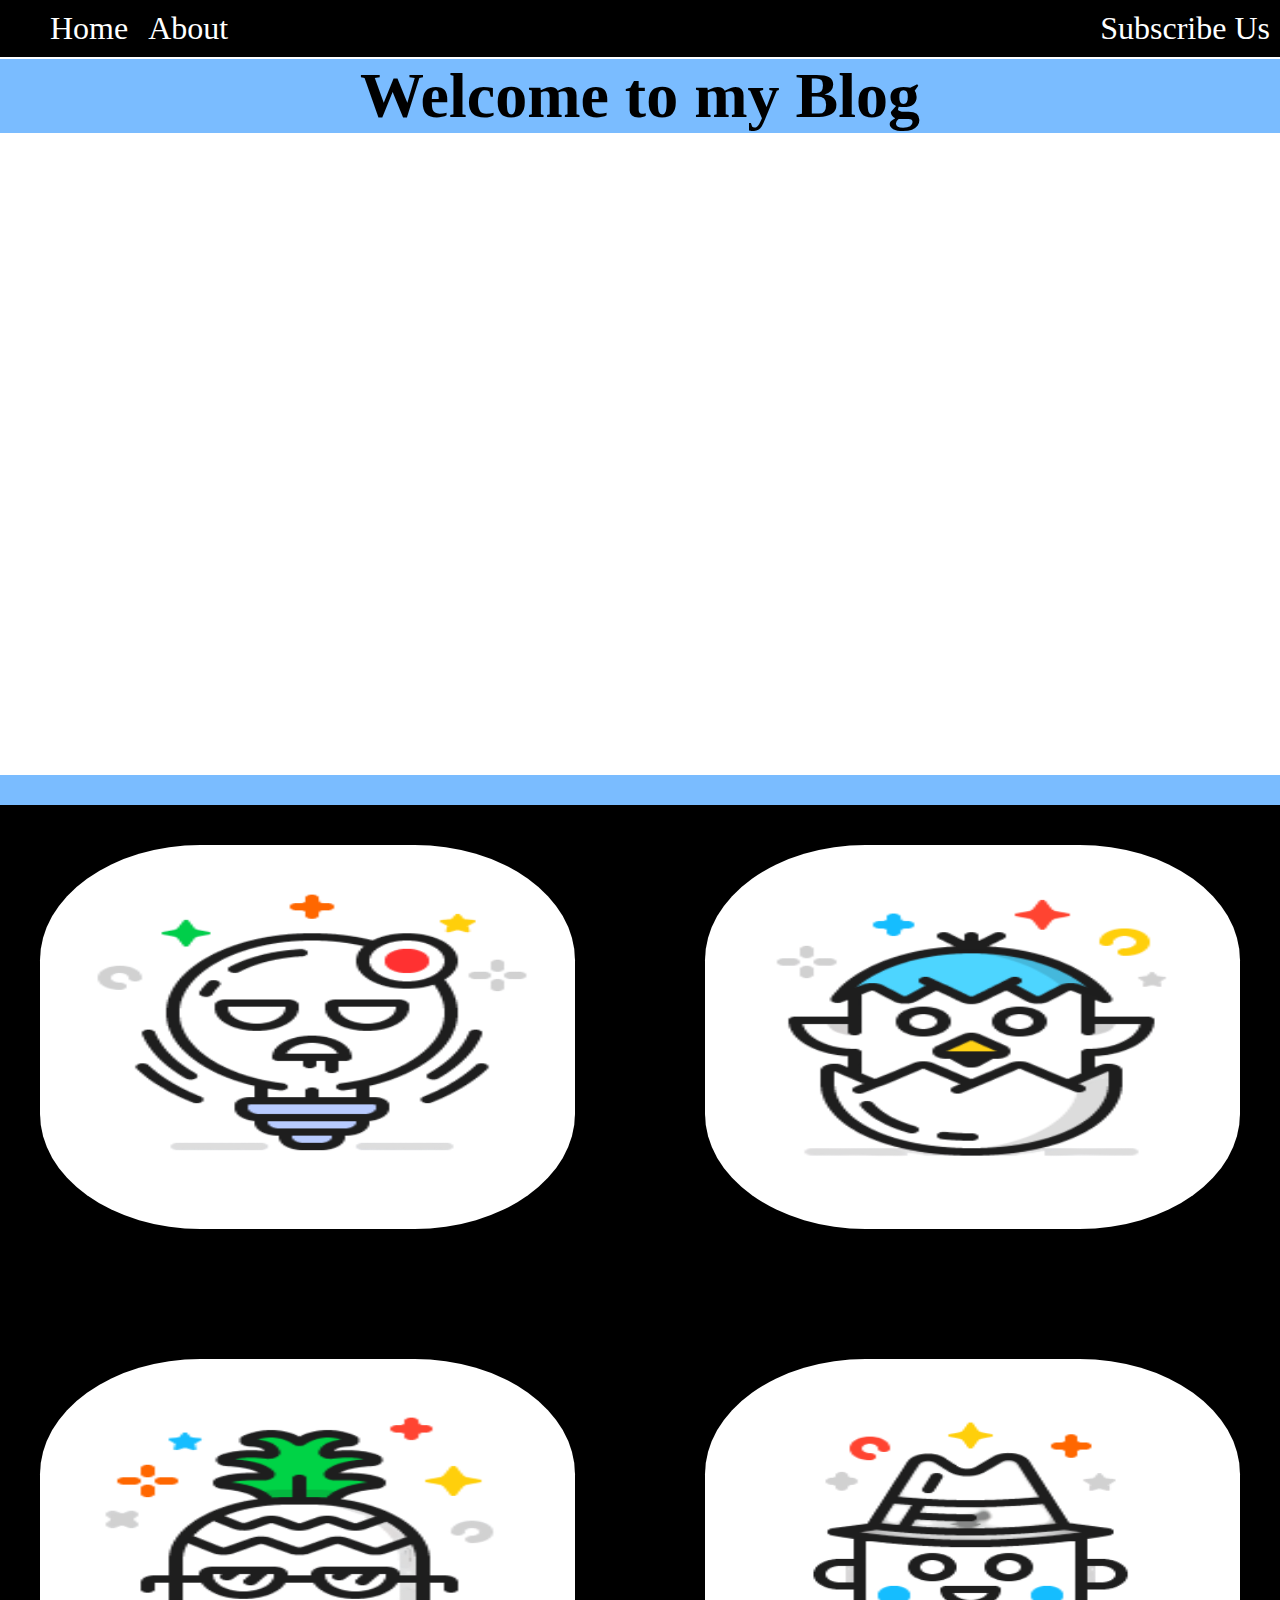
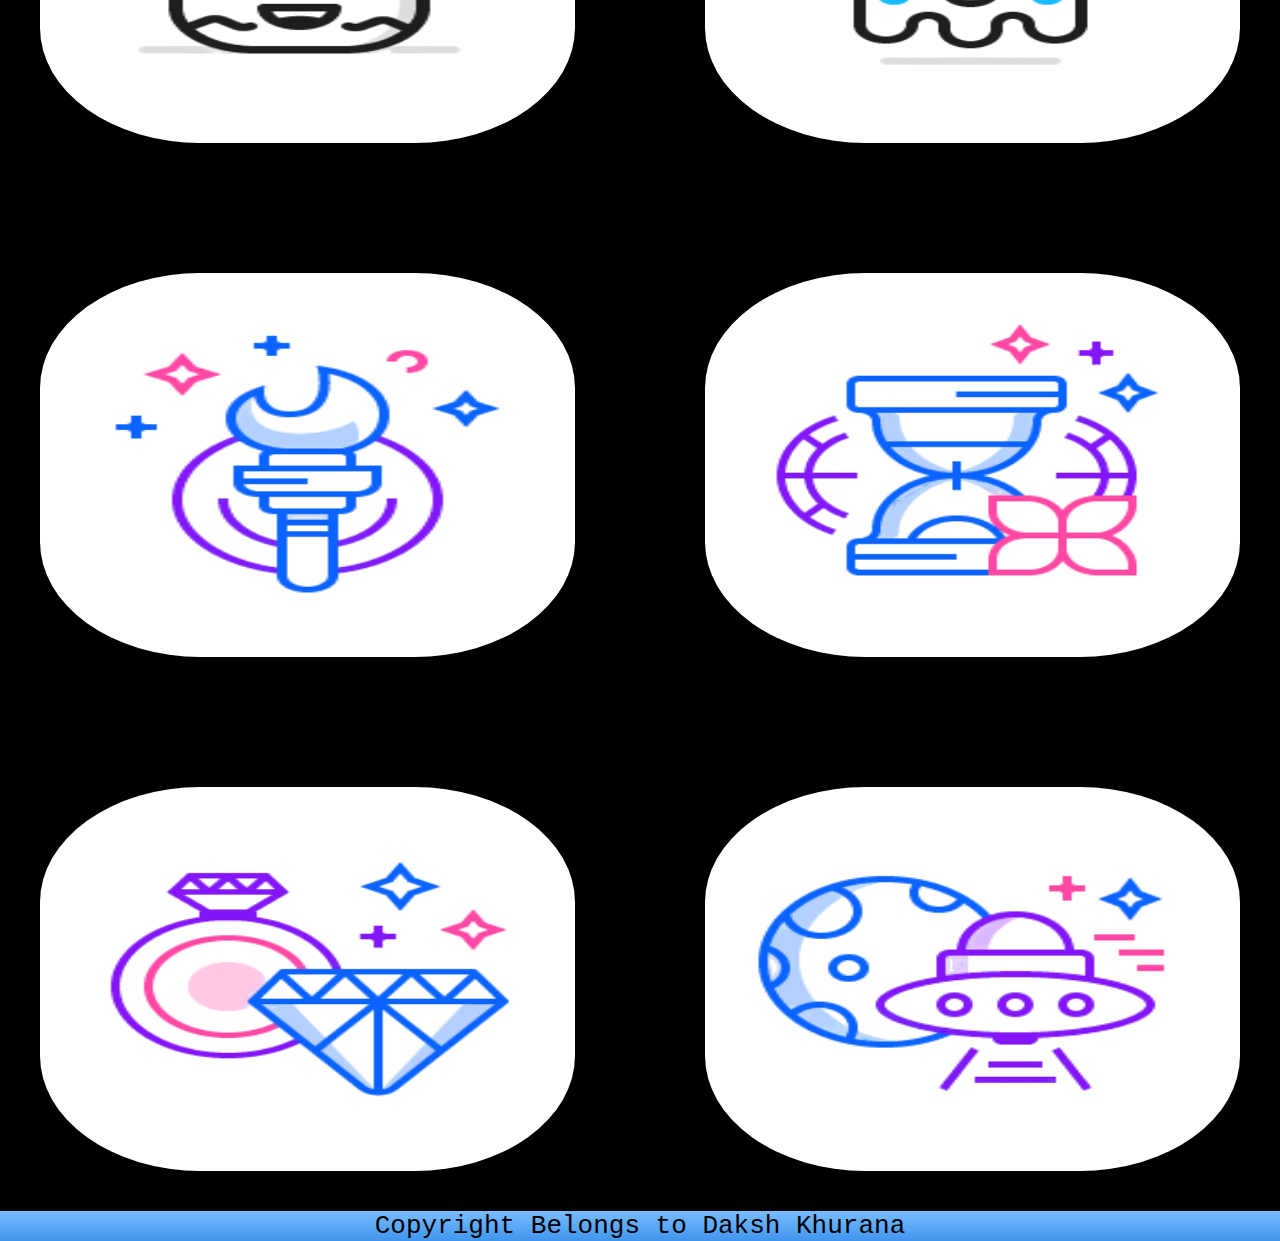
<file: index.html>
<!DOCTYPE html>
<html>
<head>
	<title> Website with CSS grid + Bootstrap</title>
	<link rel="stylesheet" type="text/css" href="style.css">
</head>
<body>
	<nav class="nav sticky">
		<ul class="main-nav">
        	<!-- NAVIGATION BAR-->
			<li><a href="https://www.Dakshkhuranablog.ml/index.html"> Home  </a></li>
			<li><a href=""> About </a></li>
			<li class="push"><a href="https://Subscribe.Dakshkhuranablog.ml/index"> Subscribe Us </a></li>
		</ul>
	</nav>
	<h1 class="text-uppercase"><strong> Welcome to my Blog</strong></h1>

					<div class="fling-minislide">
  						<img src="./images/header3.jpg" alt="Slide 4" />
  						<img src="./images/header2.jpg" alt="Slide 2" />
 						<img src="./images/header4.jpg" alt="Slide 1" />
    					<img src="./images/header5.jpg" alt="Slide 3" />
					</div>

					<div class="zone black grid-wrapper">
							<div class="box zone"><img src="./images/1.png"></div>
							<div class="box zone"><img src="./images/2.png"></div>
							<div class="box zone"><img src="./images/3.png"></div>
							<div class="box zone"><img src="./images/4.png"></div>
							<div class="box zone"><img src="./images/5.png"></div>
							<div class="box zone"><img src="./images/6.png"></div>					
							<div class="box zone"><img src="./images/7.png"></div>
							<div class="box zone"><img src="./images/9.png"></div>
							
				</div>

	<footer class="zone blue">Copyright Belongs to Daksh Khurana</footer>

</body>
</html>
</file>
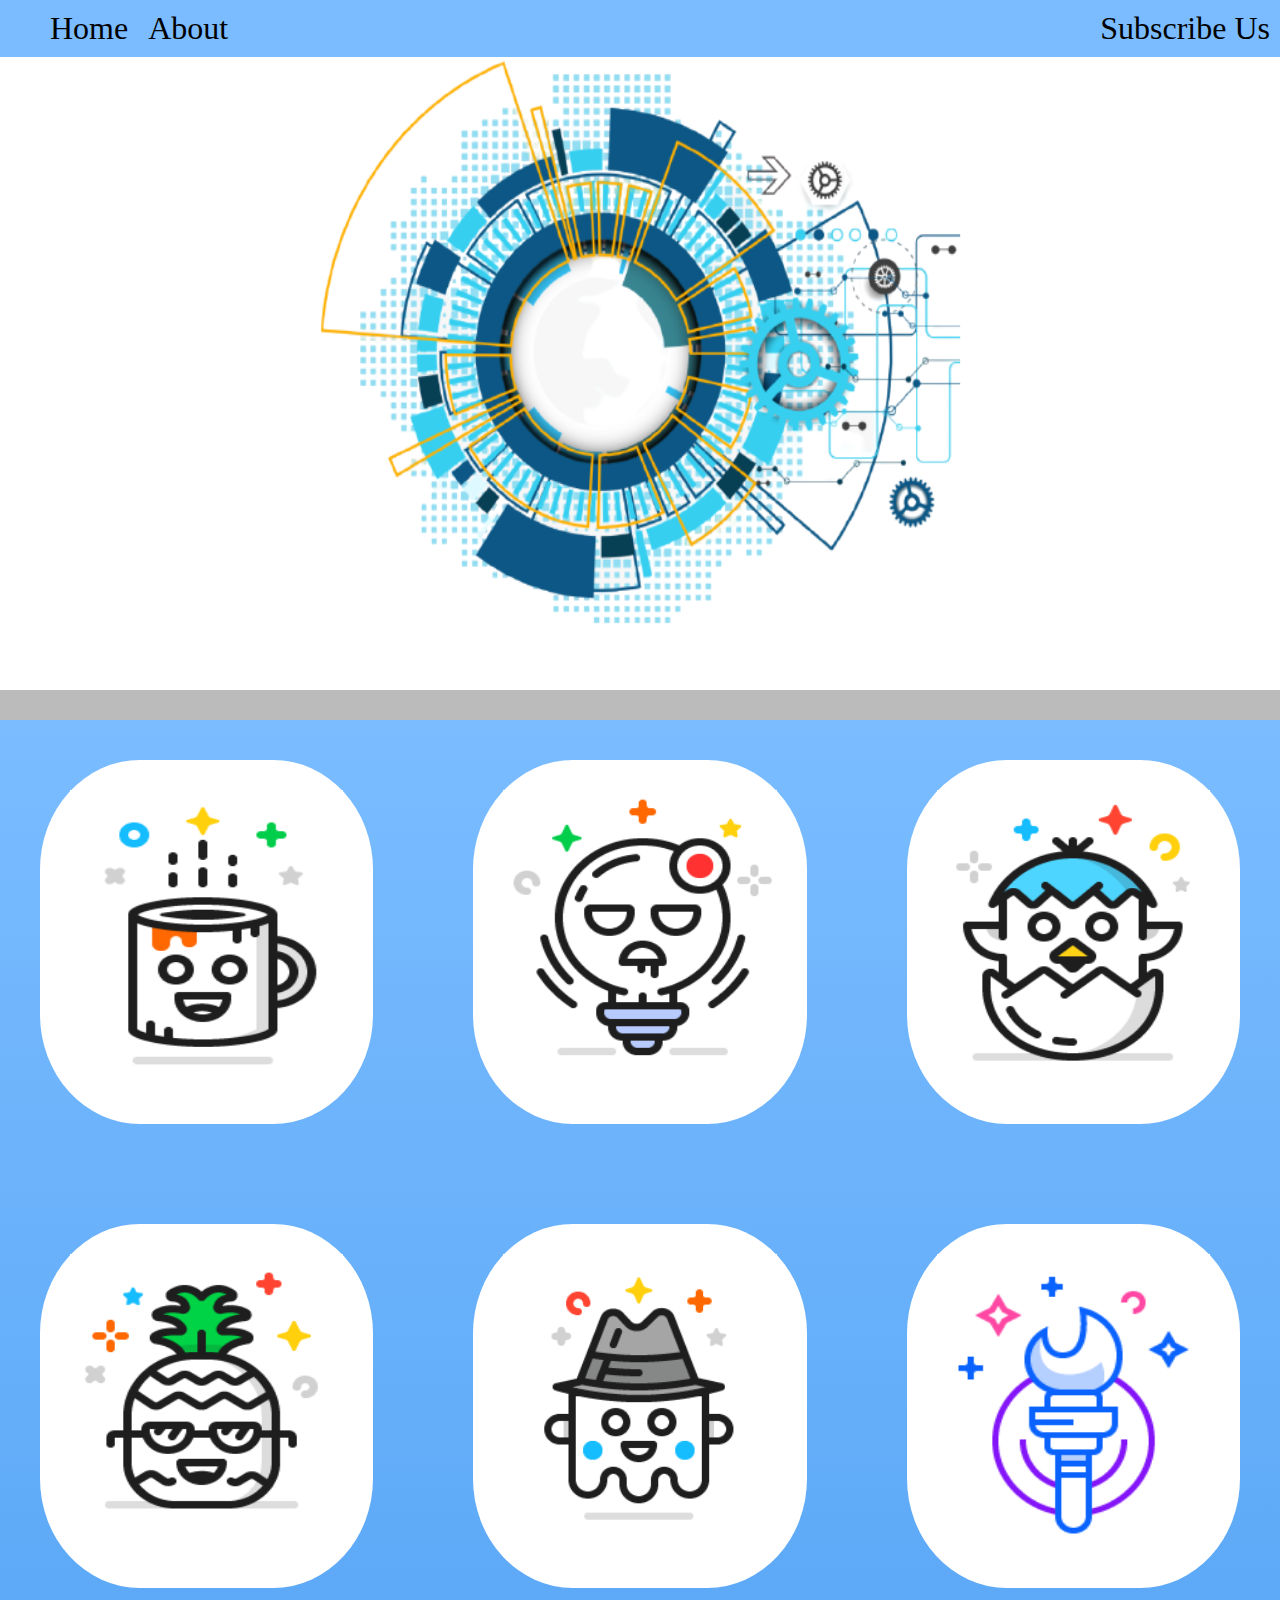
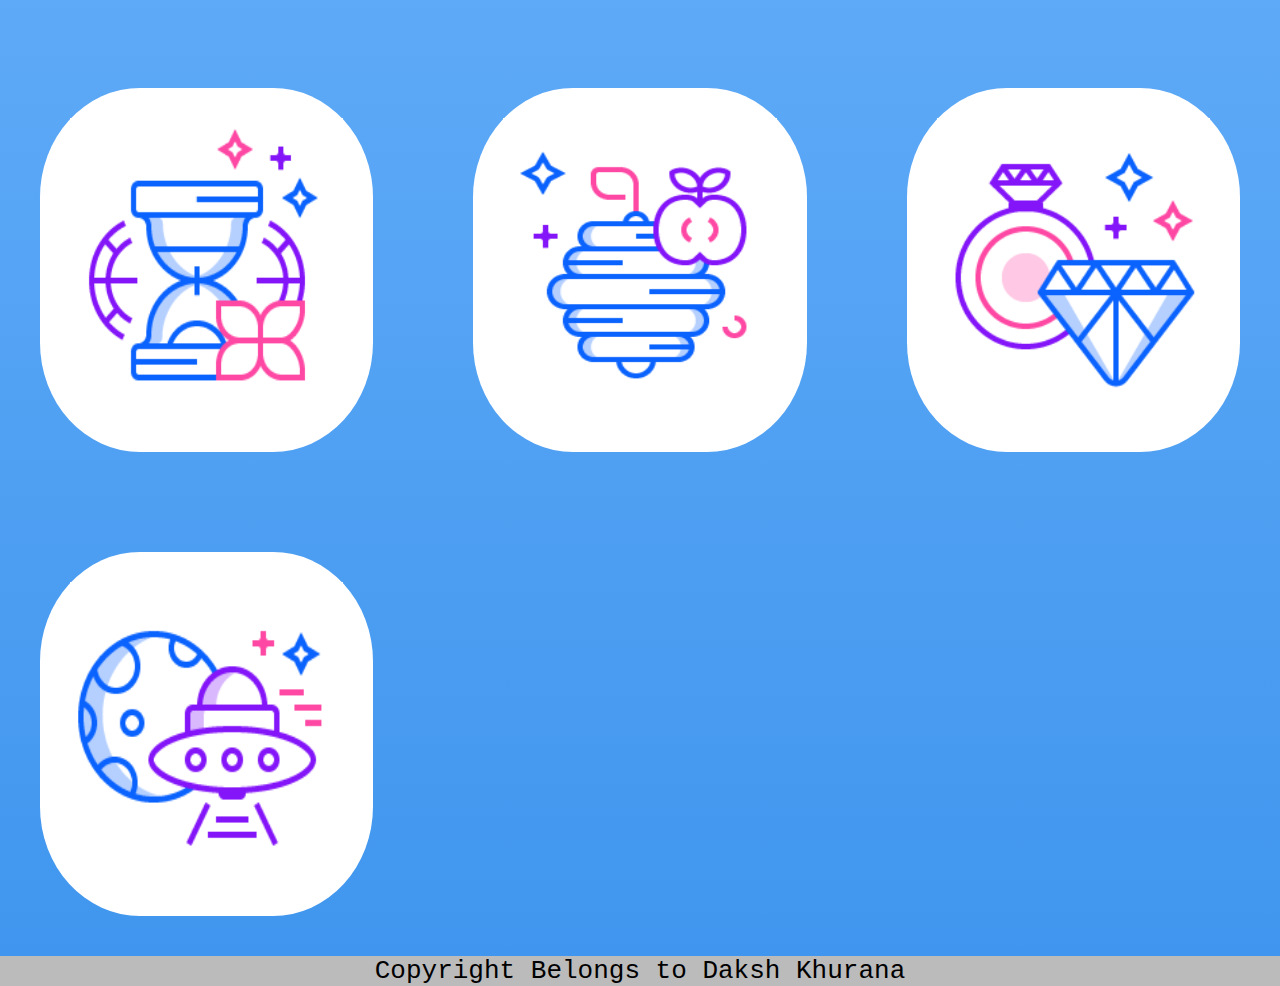
<file: new/index.html>
<!DOCTYPE html>
<html>
<head>
	<title> Website with CSS grid + Bootstrap</title>
	<link rel="stylesheet" type="text/css" href="style2.css">
</head>
<body>
	<nav class="nav sticky">
		<ul class="main-nav">
        	<!-- NAVIGATION BAR-->
			<li><a href="https://www.dakshkhuranablog.ml/"> Home  </a></li>
			<li><a href="https://www.dakshkhuranablog.ml/new/index.html"> About </a></li>
			<li class="push"><a href="https://Subscribe.dakshkhuranablog.ml/index">Subscribe Us </a></li>
		</ul>
	</nav>
			<div class="container zone "><img class="cover" src="./1/main.png"></div>
 
					<div class="zone blue grid-wrapper">
							<div class="box zone"><img src="./1/10.png"></div>
							<div class="box zone"><img src="./1/1.png"></div>
							<div class="box zone"><img src="./1/2.png "></div>
							<div class="box zone"><img src="./1/3.png"></div>
							<div class="box zone"><img src="./1/4.png"></div>
							<div class="box zone"><img src="./1/5.png"></div>
							<div class="box zone"><img src="./1/6.png"></div>						
							<div class="box zone"><img src="./1/8.png"></div>
							<div class="box zone"><img src="./1/7.png"></div>
							<div class="box zone"><img src="./1/9.png"></div>
							
				</div>

	<footer class="zone yellow">Copyright Belongs to Daksh Khurana</footer>

</body>
</html>
</file>
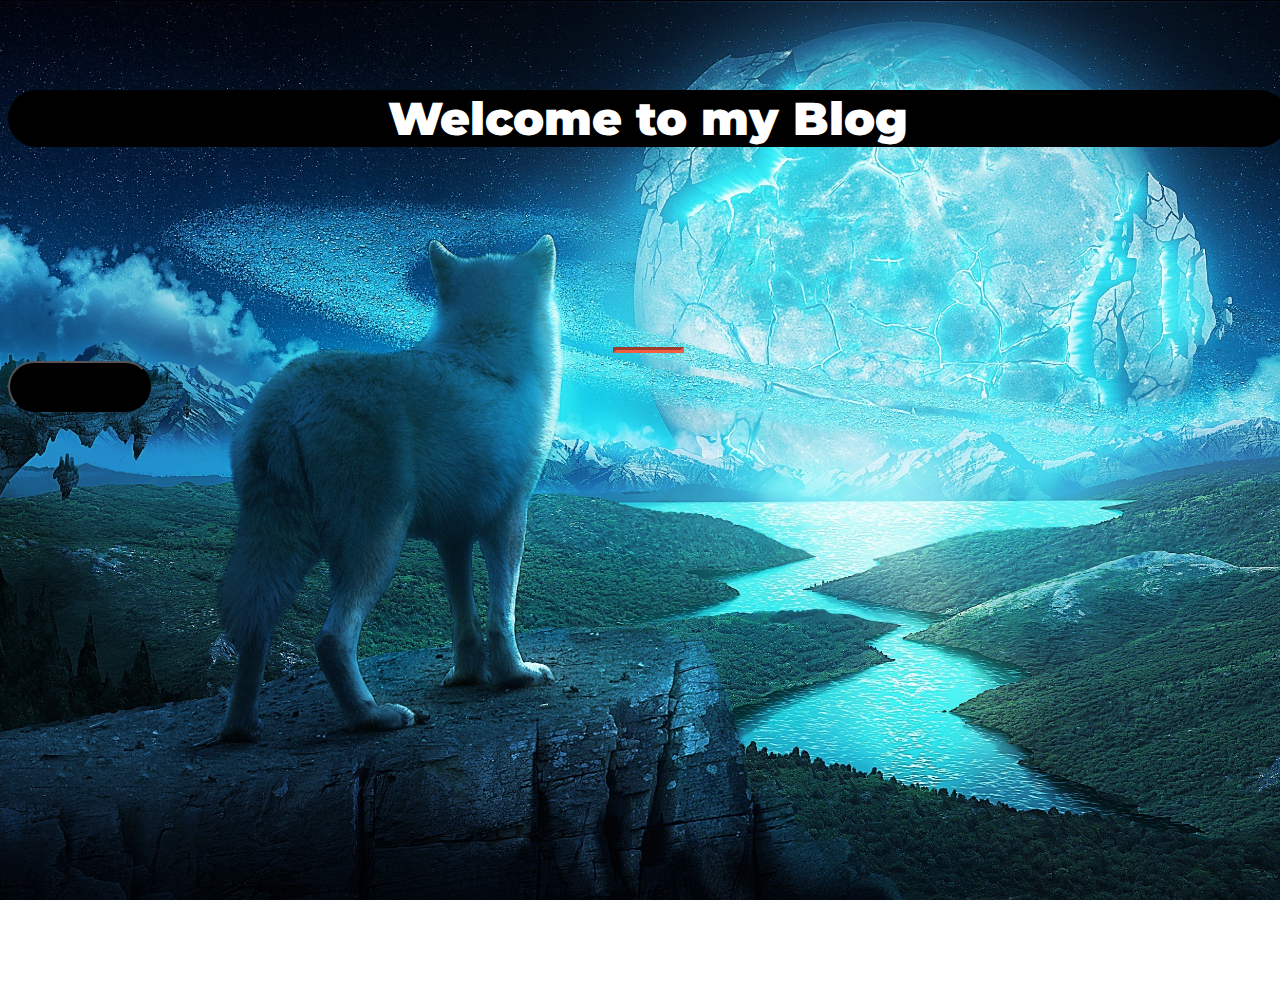
<file: old/index.html>
<!DOCTYPE html>
<html>
<head>
	<title>
		Website Startup
	</title>
		<!--meta data-->
		<meta charset="utf-8">
		<meta name="viewport" content="width=device-width, initial-scale=1, shrink-to-fit-no">

		<!--Google Fonts -->
		<link href="https://fonts.googleapis.com/css2?family=Montserrat" rel="stylesheet">




	<!--BootStrap Css-->
	<link rel="stylesheet" href="https://cdn.jsdelivr.net/npm/bootstrap@4.5.3/dist/css/bootstrap.min.css" integrity="sha384-TX8t27EcRE3e/ihU7zmQxVncDAy5uIKz4rEkgIXeMed4M0jlfIDPvg6uqKI2xXr2" crossorigin="anonymous">


		<!--Style css file-->
		<link rel="stylesheet" type="text/css" href="style.css">
</head>
<body>
		<div class="container justify-content-center h-100">
			<div class="row">
				<header class="text-center col-12 ">
					<h1 class="text-uppercase"><strong> Welcome to my Blog</strong></h1>
				</header>
							<div id="buffer col-12"></div>
			<section class="text-center col-12">
								<hr>
						<a href="https://subscribe.dakshkhuranablog.ml/index"><button class="btn btn-primary btn-xl">Find more</button></a>
			</section>
</div>
</div>
</body>
</html>
</file>
<file: style.css>
body{
	margin: auto 0;
	height: 100%;
	width:100%;
}
h1{
	font-size: 4rem;
	color: black;
	text-align: center;
	margin-top: 3.7rem;
	margin-bottom: 2px;
	border:none;
	background: #7abcff;
}
.sticky{
	position: fixed;
	width: 100%;
	top: 0;
}
.blue{
    background: #7abcff; /* Old browsers */
    background: -moz-linear-gradient(top, #7abcff 0%, #60abf8 44%, #4096ee 100%); /* FF3.6+ */
    background: -webkit-gradient(linear, left top, left bottom, color-stop(0%,#7abcff), color-stop(44%,#60abf8), color-stop(100%,#4096ee)); /* Chrome,Safari4+ */
    background: -webkit-linear-gradient(top, #7abcff 0%,#60abf8 44%,#4096ee 100%); /* Chrome10+,Safari5.1+ */
    background: -o-linear-gradient(top, #7abcff 0%,#60abf8 44%,#4096ee 100%); /* Opera 11.10+ */
    background: -ms-linear-gradient(top, #7abcff 0%,#60abf8 44%,#4096ee 100%); /* IE10+ */
    background: linear-gradient(top, #7abcff 0%,#60abf8 44%,#4096ee 100%); /* W3C */
}
.nav{
	background-color: black;
	font-size: 2em;
	cursor: pointer;
	z-index: 9999;
}

.nav:hover{
	  display: inline-block;

}

.main-nav{
	list-style: none;
	display: flex;
	font-size: 1em;
	margin: 0px;
}

/* for size of text*/
@media only screen and (max-width: 650px){
	.main-nav {
		font-size:0.7em;
		padding:0px;
}
}


li{
	padding:10px;
}

a{
	text-decoration: none;
	color: white;
	}

a:hover{
	color:black;
	
}
li:hover{
	background-color: orange;
	
	padding-bottom: 5px;

}


 

.push {
	margin-left: auto;
}

/*COVER !!!!*/

.container{
	display: flex;
	align-items: center;
	justify-content: center;
	height: 50vh;
}
.red{
	background: green;
	cursor: pointer;
}

.zone{
		font-size: 2em;
}

footer{
	
	justify-content: center;
	color:black;
	display: flex;
	font-size:1em;
	border-width: 10px;
	font-family: monospace;

}
.grid-wrapper{
	border-top: 30px solid #7abcff;
	display: grid;
	grid-template-columns: repeat(auto-fill, minmax(400px, 1fr));
	width: 100%;
	height:120%;
	grid-gap: 50px;
	cursor: pointer;
}

.box > img {
	width: 100%;
}

.box{

	padding:40px;
	margin:40px;
	background-color: #FFF;
	border-radius: 30%;
}
.box:hover{
	transform: rotate(-7deg);
}
img{
	width: 3rem;
	height:18rem;
}
.black{
	background-color: black;
}
.cover{
	width: 30rem;
}

/*SLide show code*/
.fling-minislide {width:100%; height:0px; padding-bottom: 50%; overflow:hidden; position:relative; }
.fling-minislide img{ position:absolute; animation:fling-minislide 20s infinite; opacity:0; width: 100%; height: auto;}

@keyframes fling-minislide {25%{opacity:1;} 40%{opacity:0;}}
fling-minislide img:nth-child(4){animation-delay:0s;}
.fling-minislide img:nth-child(3){animation-delay:5s;}
.fling-minislide img:nth-child(2){animation-delay:10s;}
.fling-minislide img:nth-child(1){animation-delay:15s;}
</file>
<file: new/style2.css>
body{
	margin: auto 0;
}
.sticky{
	position: fixed;
	width: 100%;
	top: 0;
}
.blue{
    background: #7abcff; /* Old browsers */
    background: -moz-linear-gradient(top, #7abcff 0%, #60abf8 44%, #4096ee 100%); /* FF3.6+ */
    background: -webkit-gradient(linear, left top, left bottom, color-stop(0%,#7abcff), color-stop(44%,#60abf8), color-stop(100%,#4096ee)); /* Chrome,Safari4+ */
    background: -webkit-linear-gradient(top, #7abcff 0%,#60abf8 44%,#4096ee 100%); /* Chrome10+,Safari5.1+ */
    background: -o-linear-gradient(top, #7abcff 0%,#60abf8 44%,#4096ee 100%); /* Opera 11.10+ */
    background: -ms-linear-gradient(top, #7abcff 0%,#60abf8 44%,#4096ee 100%); /* IE10+ */
    background: linear-gradient(top, #7abcff 0%,#60abf8 44%,#4096ee 100%); /* W3C */
}
.nav{
	background-color: #7abcff;
	font-size: 2em;
	cursor: pointer;
	z-index: 9999;
}

.nav:hover{
	  display: inline-block;

}

.main-nav{
	list-style: none;
	display: flex;
	font-size: 1em;
	margin: 0px;
}
.cover{
	margin-top:15rem;
	width: 43rem;
	height: 40rem;
}

/* for size of text*/
@media only screen and (max-width: 650px){
	.main-nav, footer {
		font-size:0.7em;
		padding:0px;
}
}


li{
	padding:10px;
}

a{
	text-decoration: none;
	color: black;
	}

a:hover{
	color:black;
	
}
li:hover{
	background-color: orange;
	size: 3px;
	padding-bottom: 5px;

}


 

.push {
	margin-left: auto;
}

/*COVER !!!!*/

.container{
	display: flex;
	align-items: center;
	justify-content: center;
	height: 50vh;
}
.red{
	background: green;
	cursor: pointer;
}

.zone{
		align-self: center;
		font-size: 2em;
}

footer{
	background-color: #bbb;
	justify-content: center;
	color:black;
	display: flex;
	font-size:1em;
	border-width: 10px;
	font-family: monospace;

}
.grid-wrapper{
	margin-top: 15rem;
	border-top: 30px solid #bbb;
	display: grid;
	grid-template-columns: repeat(auto-fill, minmax(330px, 1fr));
	grid-gap: 20px;
	cursor: pointer;
}

.box > img {

	width: 100%;
}

.box{
	padding:30px;
	margin:40px;
	background-color: #FFF;
	border-radius: 30%;
}
.box:hover{
	transform: rotate(-7deg);
}
img{
	width: 3rem;
	height:18rem;
}
.black{
	background-color: black;
}
</file>
<file: old/style.css>
body,
html {
	/*Text align*/

	height: 100%;
	width:100%;
	font-family: 'Montserrat', sans-serif;

	
	/*Images Back*/
	background: url("header3.jpg") no-repeat center center fixed;
   -webkit-background-size: cover;
   -moz-background-size: cover;
   -o-background-size: cover;
    background-size: cover;

}

.buffer{
	  height: 10rem;	
}

hr{
	margin-top: 200px;
	border-color: #F05F44;
	border-width: 3px;
	max-width: 65px;
	text-align: center;
}

h1 { 
	margin-top: 90px;
	text-align: center;
	border-radius: 1000px;
	font-size: 2.9rem;
	color: white;
	background: black;

}
.btn{ 
	font-weight: 700;
	border-radius: 300px;
	text-transform: uppercase;
}
.btn-primary{
	background-color: black;
	border-color: black;
}
.btn-primary:hover{
	background-color: white;
	border-color: white;
	color:black;
	border-width: 4px;
}
.btn-xl{
	padding: 1rem 2rem;
}
</file>
